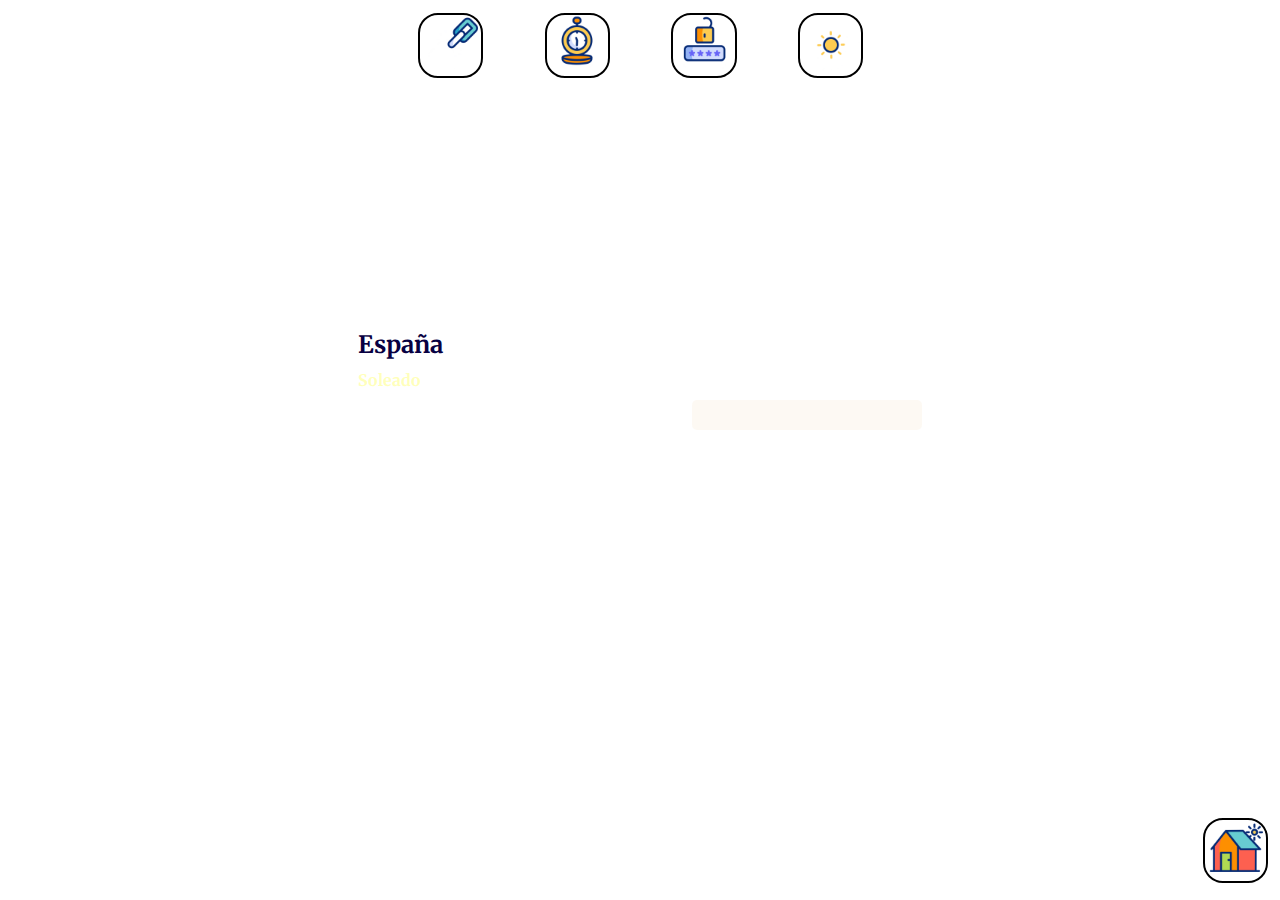
<file: Clima/index-clima.html>
<!DOCTYPE html>
<html lang="en">
<head>
    <meta charset="UTF-8">
    <meta name="viewport" content="width=device-width, initial-scale=1.0">
    <title>Clima</title>
    <link rel="stylesheet" href="style-clima.css">
    <link href="https://fonts.googleapis.com/css2?family=Merriweather:ital,wght@0,300;0,400;0,700;0,900;1,300;1,400;1,700;1,900&display=swap" rel="stylesheet">
</head>
<body>
    <header>
        <nav>
            <a href="/Links/index-links.html"><img src="/Img/gif/link.gif" alt="Link icon"></a>
            <a href="/Reloj/index-reloj.html"><img src="/Img/gif/pocket-watch.gif" alt="Clock icon"></a>
            <a href="/Contraseña/index-constraseña.html"><img src="/Img/gif/two-step-verification.gif" alt="Password icon"></a>
            <a href="/Clima/index-clima.html"><img src="/Img/gif/weather.gif" alt="Weather Icon"></a>
        </nav>
    </header>
    <main>
        <div id="centralBox">

            <div id="actual">
                <h2 id="location">España</h2>
                <h4 id="textActual">Soleado</h4>
                <div id="divData">
                    <div id="currentData">
                        <!--imagen clima actual-->
                        <!--numero temp-->
                        <!--icono Celcius-->
                    </div>
                    <ul id="listaActual">
                        <!--Precip-->
                        <!--Humed-->
                        <!--Vient-->
                    </ul>
                </div>
            </div>
            
            <div id="forecast">
                <ul id="forecastList"></ul>
            </div> 
        </div>
        
    </main>
    <footer>
        <a href="/index.html"><img src="/Img/gif/home.gif" alt="Home icon"></a>
    </footer>
    <script src="script-clima.js"></script>
</body>
</html>
</file>
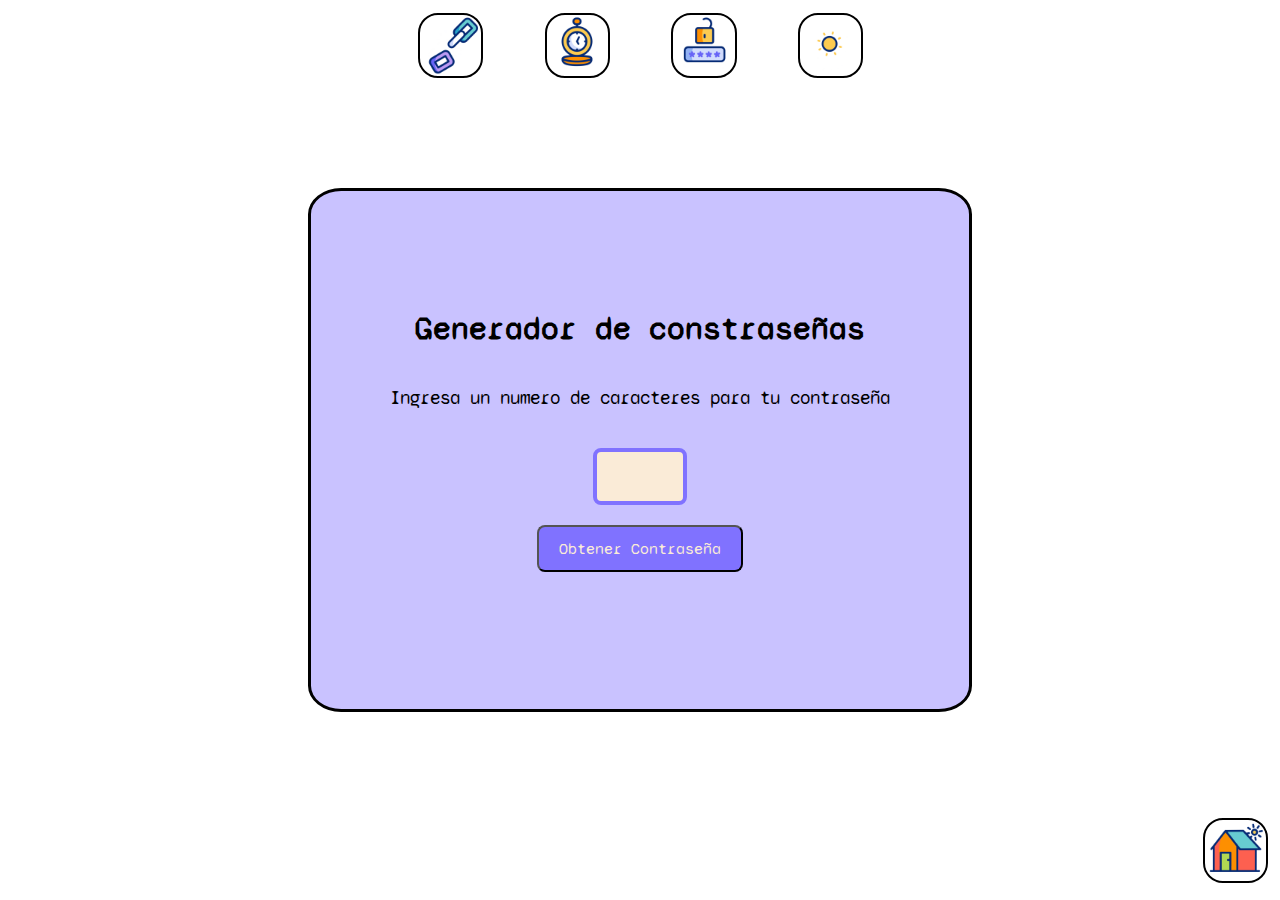
<file: Contraseña/index-constraseña.html>
<!DOCTYPE html>
<html lang="en">
<head>
    <meta charset="UTF-8">
    <meta name="viewport" content="width=device-width, initial-scale=1.0">
    <title>Generador de Contraseñas</title>
    <link rel="stylesheet" href="style-contraseña.css">
    
    <link href="https://fonts.googleapis.com/css2?family=Cinzel:wght@500&family=Doto:wght@100..900&family=Kode+Mono:wght@400..700&family=Orbitron:wght@400..900&family=Syne+Mono&display=swap" rel="stylesheet">
</head>
<body>
    <header>
        <nav>
            <a href="/Links/index-links.html"><img src="/Img/gif/link.gif" alt="Link icon"></a>
            <a href="/Reloj/index-reloj.html"><img src="/Img/gif/pocket-watch.gif" alt="Clock icon"></a>
            <a href="/Contraseña/index-constraseña.html"><img src="/Img/gif/two-step-verification.gif" alt="Password icon"></a>
            <a href="/Clima/index-clima.html"><img src="/Img/gif/weather.gif" alt="Weather Icon"></a>
        </nav>
    </header>
    <main>
        <section>
            <h1>Generador de constraseñas</h1>
            <p>Ingresa un numero de caracteres para tu contraseña</p>
            <input type="number" min="12" max="50" id="inputUsuario">
            <button id="btnContra">Obtener Contraseña</button>
            <div id="divResultado"></div>
        </section>
    </main>
    <footer>
        <a href="/index.html"><img src="/Img/gif/home.gif" alt="Home icon"></a>
    </footer>
    <script src="script-contraseña.js"></script>
</body>
</html>
</file>
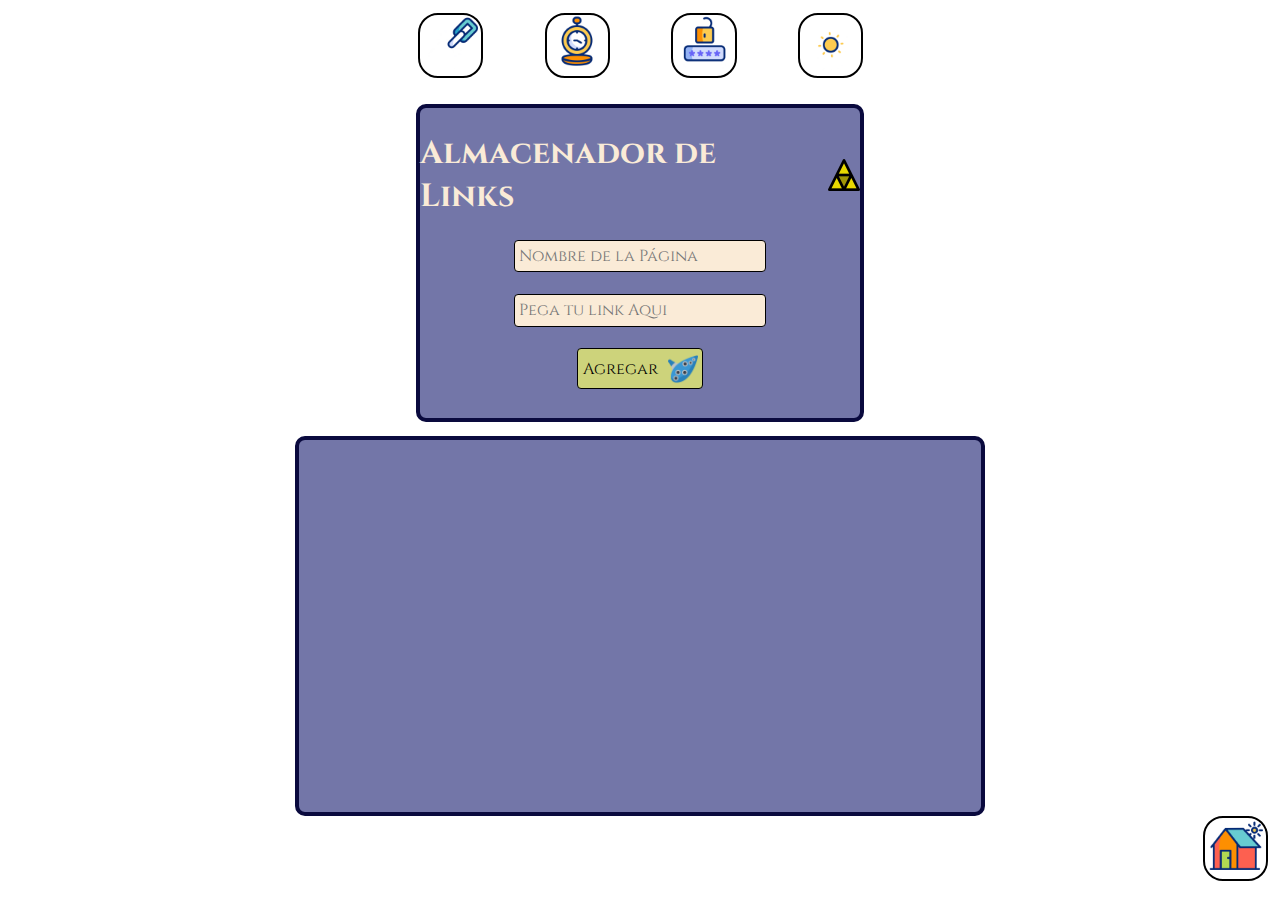
<file: Links/index-links.html>
<!DOCTYPE html>
<html lang="en">
<head>
    <meta charset="UTF-8">
    <meta name="viewport" content="width=device-width, initial-scale=1.0">
    <title>Links de Interes</title>
    <link rel="stylesheet" href="style-links.css">
    <link href="https://fonts.googleapis.com/css2?family=Cinzel:wght@400&family=Doto:wght@100..900&family=Kode+Mono:wght@400..700&family=Orbitron:wght@400..900&family=Rye&family=Smokum&family=Syne+Mono&display=swap" rel="stylesheet">
</head>
<body>
    <header>
        <nav>
            <a href="/Links/index-links.html"><img src="/Img/gif/link.gif" alt="Link icon"></a>
            <a href="/Reloj/index-reloj.html"><img src="/Img/gif/pocket-watch.gif" alt="Clock icon"></a>
            <a href="/Contraseña/index-constraseña.html"><img src="/Img/gif/two-step-verification.gif" alt="Password icon"></a>
            <a href="/Clima/index-clima.html"><img src="/Img/gif/weather.gif" alt="Weather Icon"></a>
        </nav>
    </header>
    <main>
        <section id="top">
            <div id="titulo">
                <h1>Almacenador de Links</h1> 
                <img src="/Img/zelda.png" alt="trifoce">
            </div>
            <input id="nombrePagina" type="text" placeholder="Nombre de la Página">
            <input id="linkPagina" type="text" placeholder="Pega tu link Aqui">
            <button id="agregar">Agregar <img id="ocarina" src="/Img/ocarina.png" alt="ocarina"></button>
        </section>
        <section id="bot">
            <ul id="listaLinks">
            </ul>
        </section>
    </main>
    <footer>
        <a href="/index.html"><img src="/Img/gif/home.gif" alt="Home icon"></a>
    </footer>
    <script src="script-links.js"></script>
</body>
</html>
</file>
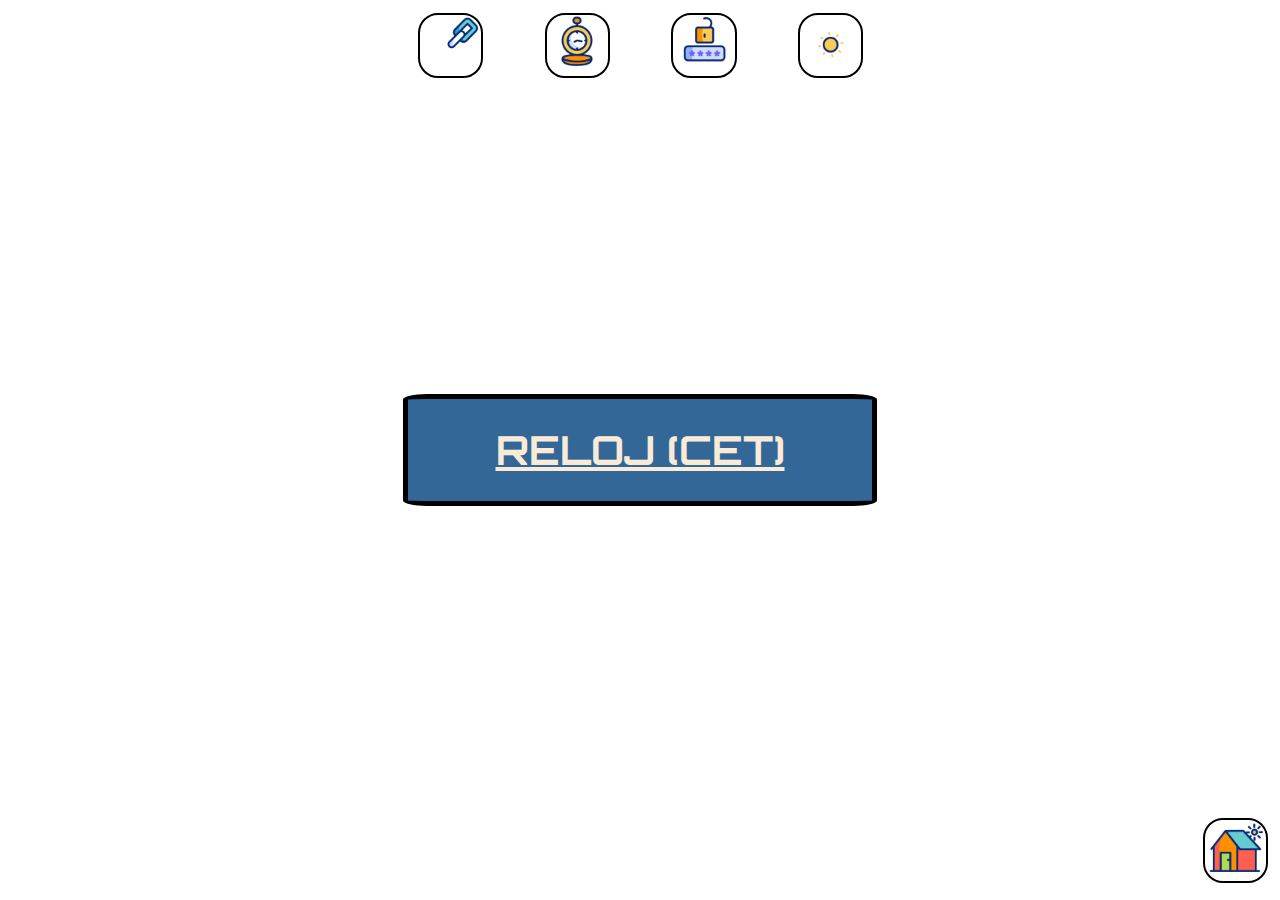
<file: Reloj/index-reloj.html>
<!DOCTYPE html>
<html lang="en">
<head>
    <meta charset="UTF-8">
    <meta name="viewport" content="width=device-width, initial-scale=1.0">
    <title>Reloj</title>
    <link rel="stylesheet" href="style-reloj.css">
    <link href="https://fonts.googleapis.com/css2?family=Cinzel:wght@500&family=Doto:wght@100..900&family=Kode+Mono:wght@400..700&family=Orbitron:wght@400..900&display=swap" rel="stylesheet">
</head>
<body>
    <header>
        <nav>
            <a href="/Links/index-links.html"><img src="/Img/gif/link.gif" alt="Link icon"></a>
            <a href="/Reloj/index-reloj.html"><img src="/Img/gif/pocket-watch.gif" alt="Clock icon"></a>
            <a href="/Contraseña/index-constraseña.html"><img src="/Img/gif/two-step-verification.gif" alt="Password icon"></a>
            <a href="/Clima/index-clima.html"><img src="/Img/gif/weather.gif" alt="Weather Icon"></a>
        </nav>
    </header>
    <main>
        <section>
            <h1>RELOJ (CET)</h1>
            <div id="divReloj"></div>
            <div id="divDia"></div>
            <div id="divFrase"></div>
        </section>
    </main>
    <footer>
        <a href="/index.html"><img src="/Img/gif/home.gif" alt="Home icon"></a>
    </footer>
    <script src="script-reloj.js"></script>
</body>
</html>
</file>
<file: Clima/style-clima.css>
html{
    background: no-repeat center fixed;
    background-size: cover;
    animation: backgroundChange 30s infinite;
    transition-delay: 5s;
    font-family: "Merriweather", serif;
    font-weight: 400;
    font-style: normal
}

@keyframes backgroundChange {
    0% {
        background-image: url('/Img/img1.jpg');
    }
    20% {
        background-image: url('/Img/img2.jpg');
    }
    60% {
        background-image: url('/Img/img3.jpg');
    }
    100% {
        background-image: url('/Img/img1.jpg');
    }
}

html, body {
    margin: 0;
    padding: 0;
    width: 100%;
    height: 100%;
    box-sizing: border-box;
  }
body {
    display: flex;
    padding: 1vw;
    flex-direction: column;
    justify-content: space-between;
}
nav {
    display: flex;
    justify-content: center;
    gap: 5%;
}
nav img, footer img  {
    width: 60px;
    cursor: pointer;
    border: 2px solid black;
    border-radius: 20px;
    padding: 1%;
}
nav img:hover, footer img:hover{
    transform: scale(1.1);
}


footer{
    display: flex;
    justify-content: flex-end;
    align-items: center;
}

main{
    display: flex;
    align-items: center;
    justify-content: center;
    height: 100%;
}

#centralBox{
    display: flex;
    flex-direction: column;
    justify-content: space-evenly;
    background-color: rgba(255, 255, 255, 0.512);
    width: 45%;
    height: 70%;
    border-radius: 10px;
    gap: 5%;
    padding: 40px
}

h2, h4 {
    margin: 10px 0px;
    color:rgb(8, 0, 66)
}
h4{
    color:rgba(255, 255, 175, 0.847)
}
#celcius{
    width: 50px;
}
#tempActual {
    font-size: 30px;
    font-weight: bold;
    color:rgb(8, 0, 66)
}


#divData, #currentData{
    display: flex;
    justify-content: space-around;
    align-items: center;
    width: 100%;
}
#currentData {
   justify-content: flex-start;
   gap: 15px;
}

#listaActual{
    width: 60%;
    list-style: none;
    padding: 15px;
    margin: 0;
    background-color: rgba(250, 235, 215, 0.304);
    border-radius: 5px;
}

#forecastList {
    display: flex;
    width: 100%;
    gap: 5px;
    overflow-x: scroll;
    overflow-y: hidden;
    box-sizing: border-box;
    scrollbar-width: 20px;
    scrollbar-color: rgba(52, 65, 255, 0.671) rgba(64, 77, 255, 0.671);
    list-style: none;
    margin: 0;
    padding: 0;
    background-color: rgba(250, 235, 215, 0.671);
    border-radius: 5px;
}

.itemForecast {
    margin: 0px;
    padding: 0px;
    display: flex;
    flex-direction: column;
    align-items: center;
    justify-content: space-around;
    text-align: center;
    border: 1px solid rgba(0, 0, 0, 0.108);
    padding-left: 10;
    padding-right: 10;
}

@media screen and (max-width: 720px) {
    html {
        background: transparent;
        animation: backgroundChange none;
    }
    footer, nav {
        display: none;
    }
    h1, img, button, input, h2, h4, #divData {
        scale: 0.8;
    }
    #centralBox{
      width: 80vw;
      height: 85vh;
      padding: 20px;
      gap: 0;
    }
    body {
        justify-content: flex-start;
        margin: 0;
    }
    #forecastList{
        transform: scale(0.8);
        width: 100%;
    }
}
</file>
<file: Contraseña/style-contraseña.css>
html{
    background: no-repeat center fixed;
    background-size: cover;
    animation: backgroundChange 30s infinite;
    transition-delay: 5s;
    font-family: Syne Mono;
}

@keyframes backgroundChange {
    0% {
        background-image: url('/Img/img1.jpg');
    }
    20% {
        background-image: url('/Img/img2.jpg');
    }
    60% {
        background-image: url('/Img/img3.jpg');
    }
    100% {
        background-image: url('/Img/img1.jpg');
    }
}

html, body {
    margin: 0;
    padding: 0;
    width: 100%;
    height: 100%;
    box-sizing: border-box;
  }
body {
    display: flex;
    padding: 1vw;
    flex-direction: column;
    justify-content: space-between;
}
nav {
    display: flex;
    justify-content: center;
    gap: 5%;
}
nav img, footer img  {
    width: 60px;
    cursor: pointer;
    border: 2px solid black;
    border-radius: 20px;
    padding: 1%;
}
nav img:hover, footer img:hover{
    transform: scale(1.1);
}

footer{
    display: flex;
    justify-content: flex-end;
    align-items: center;
}

main {
    display: flex;
    justify-content: center;
    width: 100%;
    height: 60%;
}

section {
    padding: 15px;
    width: 50%;
    border: solid 3px black;
    display: flex;
    flex-direction: column;
    text-wrap: wrap;
    align-items: center;
    justify-content: center;
    text-align: center;
    gap: 4%;
    background-color: #a99fffa1;
    border-radius: 5%;
}

h1 {
    margin: 0;
    font-size: 200%;
    max-width: 100%;
    max-height: 100%;   
}

p {
    font-size: 120%;
    max-width: 100%;
    max-height: 100%; 
}

#inputUsuario {
    font-family: Syne Mono;
    padding: 12px;
    font-size: 20px;
    border: 4px solid #8072ff;
    border-radius: 8px;
    width: 10%;
    max-width: 100%;
    max-height: 100%; 
    background-color: antiquewhite;
}

#btnContra {
    font-family: Syne Mono;
    padding: 12px 20px;
    font-size: 16px;
    color: antiquewhite;
    background-color: #8072ff;
    border-radius: 8px;
    cursor: pointer;
    transition: background-color 0.3s ease, transform 0.3s ease;
    max-width: 100%;
    max-height: 100%; 
}

#btnContra:hover {
    background-color: #463e8f;
    transform: scale(1.1);
    max-width: 100%;
    max-height: 100%; 
}

#pResultado{
    font-family: Doto;
    max-width: 100%;
    max-height: 100%; 
}

@media screen and (max-width: 720px) {
    html {
        background: transparent;
        animation: backgroundChange none;
    }
    footer, nav {
        display: none;
    }
    h1, img, button, input {
        scale: 0.7;
    }
    section{
      width: 75vw;
      height: 80vh;
      gap: 0;
    }
    body {
        justify-content: flex-start;
    }
}
</file>
<file: Links/style-links.css>
html{
    background: no-repeat center fixed;
    background-size: cover;
    animation: backgroundChange 30s infinite;
    transition-delay: 5s;
    font-family: Cinzel;
}

@keyframes backgroundChange {
    0% {
        background-image: url('/Img/img1.jpg');
    }
    20% {
        background-image: url('/Img/img2.jpg');
    }
    60% {
        background-image: url('/Img/img3.jpg');
    }
    100% {
        background-image: url('/Img/img1.jpg');
    }
}

html, body {
    margin: 0;
    padding: 0;
    width: 100%;
    height: 100%;
    box-sizing: border-box;
  }
body {
    display: flex;
    padding: 1vw;
    flex-direction: column;
    justify-content: space-between;
}
nav {
    display: flex;
    justify-content: center;
    gap: 5%;
}
nav img, footer img  {
    width: 60px;
    cursor: pointer;
    border: 2px solid black;
    border-radius: 20px;
    padding: 1%;
}
nav img:hover, footer img:hover{
    transform: scale(1.1);
}


footer{
    display: flex;
    justify-content: flex-end;
    align-items: center;
}

main {
    display: flex;
    align-items: center;
    flex-direction: column;
    height: 100%;
    padding-top: 20px;
    gap: 2%
}

section {
    color: azure;
    background-color: rgba(43, 47, 123, 0.658);
    width: 35%;
    border: solid rgb(10, 10, 62) 4px;
    height: 50%;
}

input {
    font-family: Cinzel;
    padding: 1%;
    font-size: 100%;
    border: 1px solid #000000;
    border-radius: 4px;
}
#agregar {
    font-family: Cinzel;
    padding: 1%;
    font-size: 100%;
    border: 1px solid #000000;
    border-radius: 4px;
    cursor: pointer;
    background-color: rgba(247, 255, 101, 0.677);
    transition: all 0.3s ease;
    margin-bottom: 5px;
    display: flex;
    align-items: center;
    gap: 10px
}
a{
 text-decoration: none;
 color:antiquewhite
}

ul {
    display: grid;
    grid-template-columns: 1fr 1fr; 
    text-align: center;
    gap: 20;
    padding: 0;
    margin: 0;
    padding: 5%;
}
li{
    display: flex;
    align-items: center;
    list-style: none;
    border:rgb(13, 14, 53), solid, 2px;
    border-radius: 25px;
    padding: 8px;
    max-width: fit-content;
    max-height: fit-content;
    gap: 5px;
    box-shadow: 6px 3px 3px rgba(18, 13, 53, 0.588);
    margin-left: 20%;
}
#ocarina{
    height: 30px;
}
#bomb{
    height: 25px;
    min-height: 100%;
}
#botonElim{
    background-color: transparent;
    border: none;
    border-radius: 100%;
    cursor: pointer;
    padding: 0;
}

#agregar:hover {
    transform: translateY(-5px);
    background-color: rgb(18, 13, 53);
    color: antiquewhite;
}

h1{
    margin: 0;
    color:antiquewhite
}
#titulo {
    display: flex;
    align-items: center;
    gap: 10px
}
input{
    background-color: antiquewhite;
}
#top{
    display: flex;
    flex-direction: column;
    gap: 7%;
    align-items: center;
    justify-content: center;
    height: 45%;
    border-radius: 10px;
}
#bot{
    height: 55%;
    width: 55%;
    overflow-x: hidden;
    overflow-y:auto;
    box-sizing: border-box;
    scrollbar-width: 20px;
    border-radius: 10px;
    scrollbar-color: rgb(103, 108, 2) rgba(247, 255, 101, 0.677);
    padding: 10px;
}

@media screen and (max-width: 720px) {
    html {
        background: transparent;
        animation: backgroundChange none;
    }
    footer, nav {
        display: none;
    }
    h1, img, button, input {
        scale: 0.7;
    }
    main{
        padding: 0;
    }
    #bot {
        overflow-x: auto;
        width: 85%;
    }
    #top {
        width: 60%;
        height: 60%;
        padding: 15px;
    }
    #titulo{
        gap:0;
    }
}
</file>
<file: Reloj/style-reloj.css>
html{
    background: no-repeat center fixed;
    background-size: cover;
    animation: backgroundChange 30s infinite;
    transition-delay: 5s;
    font-family: Orbitron;
}

@keyframes backgroundChange {
    0% {
        background-image: url('/Img/img1.jpg');
    }
    20% {
        background-image: url('/Img/img2.jpg');
    }
    60% {
        background-image: url('/Img/img3.jpg');
    }
    100% {
        background-image: url('/Img/img1.jpg');
    }
}

html, body {
    margin: 0;
    padding: 0;
    width: 100%;
    height: 100%;
    box-sizing: border-box;
    
  }

body {
    display: flex;
    padding: 1vw;
    flex-direction: column;
    justify-content: space-between;
}
main {
    display: flex;
    justify-content: center;
}
nav {
    display: flex;
    justify-content: center;
    gap: 5%;
}
nav img, footer img  {
    width: 60px;
    cursor: pointer;
    border: 2px solid black;
    border-radius: 20px;
    padding: 1%;
}

nav img:hover, footer img:hover{
    transform: scale(1.1);
}

h1 {
    margin: 3%;
    text-decoration: underline;
    font-size: 40px;
}

footer{
    display: flex;
    justify-content: flex-end;
    align-items: center;
}

#divReloj{
    font-size: 45px;
    font-weight: bold;
}
#divDia{
    font-size: 20px;
}
#divFrase{
    font-size: 20px;
    font-weight: bold;
}

section {
    display: flex;
    flex-direction: column;
    justify-content: center;
    border: solid black 5px;
    width: 35%;
    text-align: center;
    padding: 1%;
    border-radius: 5%;
    background-color: rgba(0, 65, 126, 0.8);
    color: antiquewhite
}

@media screen and (max-width: 720px) {
    html {
        background-color: 255,255,255,0
    }
    footer, nav {
        display: none;
    }
    h1, img {
        scale: 0.7;
    }
    section{
      width: 75vw;
    }
    html {
        background: transparent;
        animation: backgroundChange none;
    }
}
</file>
